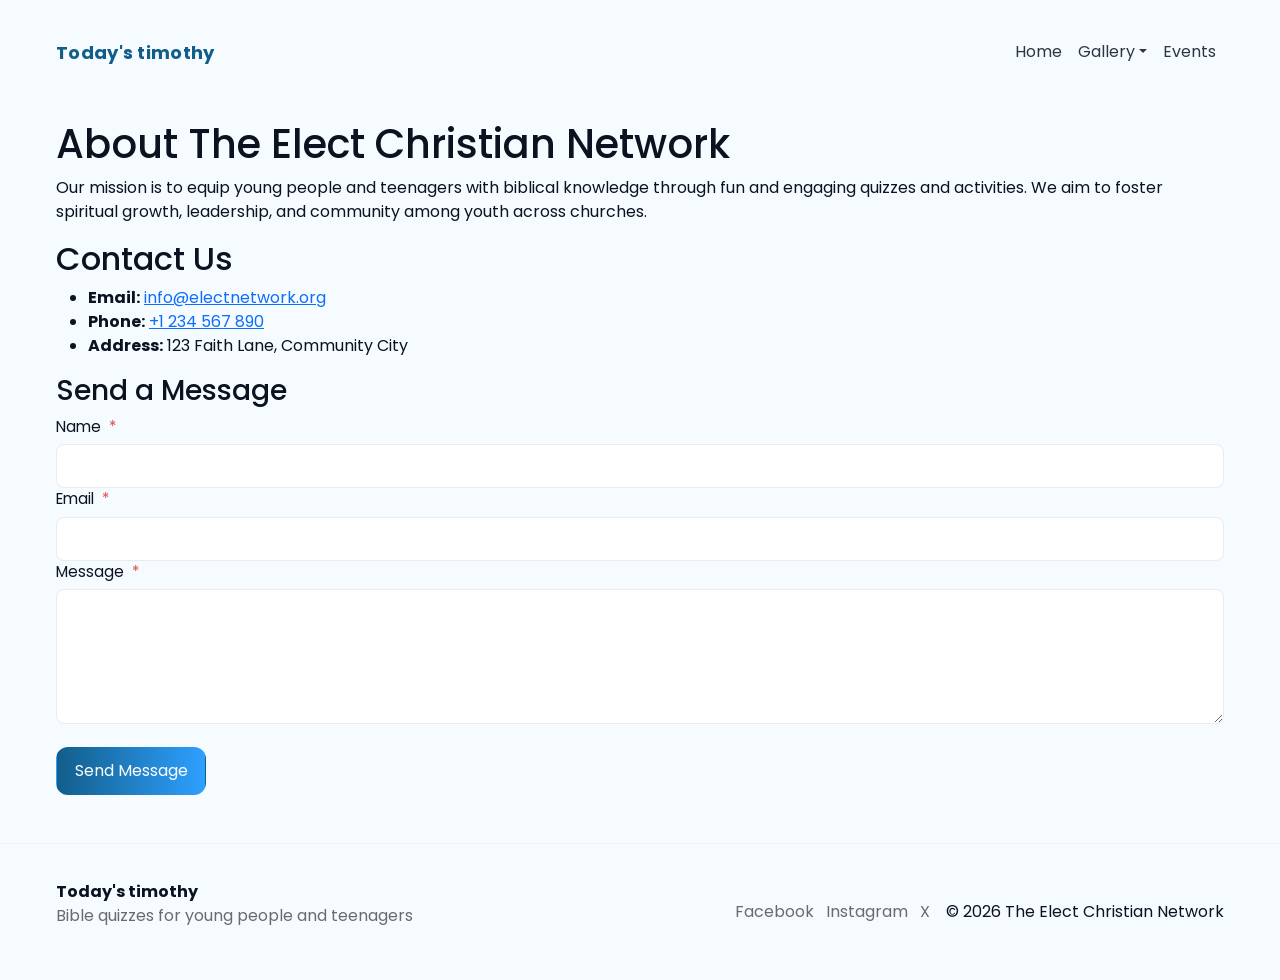
<file: about.html>
<!doctype html>
<html lang="en">
<head>
  <meta charset="utf-8">
  <meta name="viewport" content="width=device-width, initial-scale=1">
  <title>About & Contact — The Elect Christian Network</title>
  <meta name="description" content="About The Elect Christian Network and contact information.">
  <link rel="preconnect" href="https://fonts.gstatic.com" crossorigin>
  <link href="https://fonts.googleapis.com/css2?family=Poppins:wght@300;400;600;700;800&display=swap" rel="stylesheet">
  <link href="https://cdn.jsdelivr.net/npm/bootstrap@5.3.2/dist/css/bootstrap.min.css" rel="stylesheet">
  <link rel="stylesheet" href="https://cdnjs.cloudflare.com/ajax/libs/font-awesome/6.5.0/css/all.min.css">
  <link rel="stylesheet" href="css/style.css">
</head>
<body>
  <nav class="navbar navbar-expand-lg navbar-light bg-transparent py-3">
    <div class="container">
      <a class="navbar-brand fw-bold text-primary" href="index.html">Today's timothy</a>
      <button class="navbar-toggler" type="button" data-bs-toggle="collapse" data-bs-target="#mainNav" aria-controls="mainNav" aria-expanded="false" aria-label="Toggle navigation">
        <span class="navbar-toggler-icon"></span>
      </button>

      <div class="collapse navbar-collapse" id="mainNav">
        <ul class="navbar-nav ms-auto mb-2 mb-lg-0 align-items-lg-center position-relative">
          <li class="nav-item"><a class="nav-link" href="index.html">Home</a></li>
          <li class="nav-item dropdown">
            <a class="nav-link dropdown-toggle" href="#" id="galleryDropdown" role="button" data-bs-toggle="dropdown" aria-expanded="false">Gallery</a>
            <ul class="dropdown-menu dropdown-menu-end" aria-labelledby="galleryDropdown">
              <li><a class="dropdown-item" href="photo-gallery-catelogue.html">Photo Gallery</a></li>
              <li><a class="dropdown-item" href="video-gallery-catelogue.html">Video Gallery</a></li>
            </ul>
          </li>
          <li class="nav-item"><a class="nav-link" href="events.html">Events</a></li>
          <!-- <li class="nav-item"><a class="nav-link active" aria-current="page" href="about.html">About / Contact</a></li> -->
        </ul>
      </div>
    </div>
  </nav>

  <main class="container about-page">
    <section class="about-section">
      <h1>About The Elect Christian Network</h1>
      <p>Our mission is to equip young people and teenagers with biblical knowledge through fun and engaging quizzes and activities. We aim to foster spiritual growth, leadership, and community among youth across churches.</p>
    </section>

    <section class="contact-section">
      <h2>Contact Us</h2>
      <ul class="contact-list">
        <li><strong>Email:</strong> <a href="mailto:info@electnetwork.org">info@electnetwork.org</a></li>
        <li><strong>Phone:</strong> <a href="tel:+1234567890">+1 234 567 890</a></li>
        <li><strong>Address:</strong> 123 Faith Lane, Community City</li>
      </ul>

      <h3>Send a Message</h3>
      <form id="contactForm" novalidate>
        <label for="c-name">Name <span class="required">*</span>
          <input id="c-name" name="name" type="text" required>
        </label>

        <label for="c-email">Email <span class="required">*</span>
          <input id="c-email" name="email" type="email" required>
        </label>

        <label for="c-message">Message <span class="required">*</span>
          <textarea id="c-message" name="message" rows="5" required></textarea>
        </label>

        <div class="form-actions">
          <button class="btn primary" type="submit">Send Message</button>
        </div>
      </form>
    </section>
  </main>

  <footer class="site-footer">
      <div class="container footer-grid">
      <div>
        <strong>Today's timothy</strong>
        <p class="muted">Bible quizzes for young people and teenagers</p>
      </div>
      <div class="social">
        <a href="#">Facebook</a>
        <a href="#">Instagram</a>
        <a href="#">X</a>
      </div>
      <div class="copyright">© <span id="year5"></span> The Elect Christian Network</div>
    </div>
  </footer>

  <script src="https://cdn.jsdelivr.net/npm/bootstrap@5.3.2/dist/js/bootstrap.bundle.min.js"></script>
  <script src="js/script.js"></script>
</body>
</html>
</file>
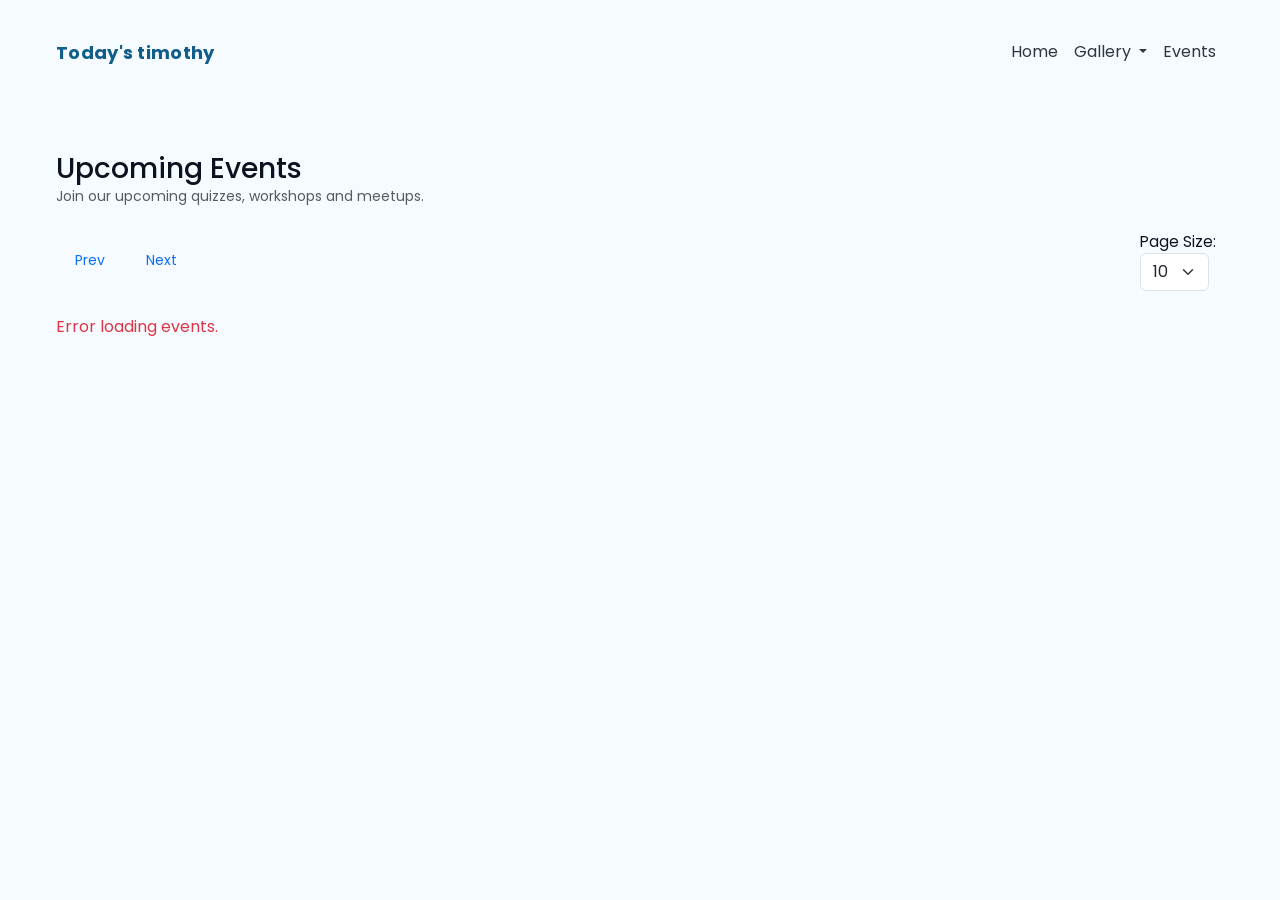
<file: events.html>
<!doctype html>
<html lang="en">
<head>
  <meta charset="utf-8">
  <meta name="viewport" content="width=device-width, initial-scale=1">
  <title>Events — Today's timothy</title>
  <meta name="description" content="Upcoming events and registration.">
  <link rel="preconnect" href="https://fonts.gstatic.com" crossorigin>
  <link href="https://fonts.googleapis.com/css2?family=Poppins:wght@300;400;600;700;800&display=swap" rel="stylesheet">
  <link href="https://cdn.jsdelivr.net/npm/bootstrap@5.3.2/dist/css/bootstrap.min.css" rel="stylesheet">
  <link rel="stylesheet" href="https://cdnjs.cloudflare.com/ajax/libs/font-awesome/6.5.0/css/all.min.css">
  <link rel="stylesheet" href="css/style.css">
</head>
<body>

  <!-- NAVBAR -->
  <nav class="navbar navbar-expand-lg navbar-light bg-transparent py-3">
    <div class="container">
      <a class="navbar-brand fw-bold text-primary" href="index.html">Today's timothy</a>
      <button class="navbar-toggler" type="button" data-bs-toggle="collapse" data-bs-target="#mainNav">
        <span class="navbar-toggler-icon"></span>
      </button>

      <div class="collapse navbar-collapse" id="mainNav">
        <ul class="navbar-nav ms-auto mb-2 mb-lg-0 align-items-lg-center position-relative">
          <li class="nav-item"><a class="nav-link" href="index.html">Home</a></li>

          <li class="nav-item dropdown">
            <a class="nav-link dropdown-toggle" href="#" id="galleryDropdown" role="button" data-bs-toggle="dropdown">
              Gallery
            </a>
            <ul class="dropdown-menu dropdown-menu-end">
              <li><a class="dropdown-item" href="photo-gallery-catelogue.html">Photo Gallery</a></li>
              <li><a class="dropdown-item" href="video-gallery-catelogue.html">Video Gallery</a></li>
            </ul>
          </li>

          <li class="nav-item"><a class="nav-link active" href="events.html">Events</a></li>
          <!-- <li class="nav-item"><a class="nav-link" href="about.html">About / Contact</a></li> -->
        </ul>
      </div>
    </div>
  </nav>

  <!-- MAIN -->
  <main class="container py-5">

    <header class="d-flex align-items-center justify-content-between mb-4">
      <div>
        <h1 class="h3 mb-0">Upcoming Events</h1>
        <p class="text-muted small mb-0">Join our upcoming quizzes, workshops and meetups.</p>
      </div>
    </header>

    <!-- PAGINATION CONTROLS -->
    <div class="d-flex justify-content-between align-items-center mb-4">
      <div>
        <button id="prevBtn" class="btn btn-outline-primary btn-sm">Prev</button>
        <button id="nextBtn" class="btn btn-outline-primary btn-sm">Next</button>
        <span class="ms-2" id="pageInfo"></span>
      </div>

      <div>
        <label class="me-2">Page Size:</label>
        <select id="pageSizeSelect" class="form-select d-inline-block w-auto">
          <option value="5">5</option>
          <option value="10" selected>10</option>
          <option value="20">20</option>
        </select>
      </div>
    </div>

    <div id="loadingSpinner" class="text-center my-5" style="display:none;">
  <div class="spinner-border text-primary" role="status">
    <span class="visually-hidden">Loading...</span>
  </div>
</div>

    <!-- EVENTS WILL BE LOADED HERE -->
    <div class="row g-4" id="eventsList"></div>

  </main>

  <!-- REGISTRATION MODAL -->
  <div class="modal fade" id="eventRegisterModal" tabindex="-1">
    <div class="modal-dialog modal-dialog-centered">
      <div class="modal-content">
        <form id="eventRegisterForm" novalidate>
          <div class="modal-header">
            <h5 class="modal-title" id="eventRegisterLabel">Register for Event</h5>
            <button type="button" class="btn-close" data-bs-dismiss="modal"></button>
          </div>

          <div class="modal-body">
            <input type="hidden" id="eventNameInput" name="eventName">

            <div class="mb-3">
              <label class="form-label">First name</label>
              <input type="text" class="form-control" required>
            </div>

            <div class="mb-3">
              <label class="form-label">Last name</label>
              <input type="text" class="form-control" required>
            </div>

            <div class="mb-3">
              <label class="form-label">Email</label>
              <input type="email" class="form-control" required>
            </div>

            <div class="mb-3">
              <label class="form-label">Phone</label>
              <input type="tel" class="form-control">
            </div>

            <div class="mb-3">
              <label class="form-label">Church / Group</label>
              <input type="text" class="form-control">
            </div>
          </div>

          <div class="modal-footer">
            <button type="button" class="btn btn-secondary" data-bs-dismiss="modal">Close</button>
            <button type="submit" class="btn btn-primary">Submit Registration</button>
          </div>

        </form>
      </div>
    </div>
  </div>

  <!-- REGISTRATION CLOSED MODAL -->
  <div class="modal fade" id="regClosedModal" tabindex="-1">
    <div class="modal-dialog modal-dialog-centered">
      <div class="modal-content">
        <div class="modal-header">
          <h5 class="modal-title">Registration Closed</h5>
          <button type="button" class="btn-close" data-bs-dismiss="modal"></button>
        </div>
        <div class="modal-body">
          <div class="alert alert-warning mb-0">
            Registration for this event has ended. We hope to see you at the next one!
          </div>
        </div>
        <div class="modal-footer">
          <button type="button" class="btn btn-primary" data-bs-dismiss="modal">OK</button>
        </div>
      </div>
    </div>
  </div>

  <!-- SCRIPTS -->
  <script src="https://cdn.jsdelivr.net/npm/bootstrap@5.3.2/dist/js/bootstrap.bundle.min.js"></script>
  <script src="js/script.js"></script>

<script>
  const API_URL = "https://ttc-gateway.runasp.net/api/ttc/events/upcoming";
  const REGISTRATION_DEADLINE = new Date("2026-03-15T16:00:00");

  function isRegistrationClosed() {
    return new Date() > REGISTRATION_DEADLINE;
  }

let pageIndex = 1;
let pageSize = 10;
let totalPages = 1;

// fallback images from your existing assets
const fallbackImages = [
  "assets/images/event-1.svg",
  "assets/images/event-2.svg",
  "assets/images/event-3.svg"
];

const eventsList = document.getElementById("eventsList");
const prevBtn = document.getElementById("prevBtn");
const nextBtn = document.getElementById("nextBtn");
const pageInfo = document.getElementById("pageInfo");
const pageSizeSelect = document.getElementById("pageSizeSelect");
const loadingSpinner = document.getElementById("loadingSpinner");

async function fetchEvents() {
  const url = `${API_URL}?PageIndex=${pageIndex}&PageSize=${pageSize}&SortDescending=true`;

  try {
    showSpinner();

    const res = await fetch(url);
    const data = await res.json();

    if (!data.status) {
      eventsList.innerHTML = `<p class="text-danger">Failed to load events.</p>`;
      hideSpinner();
      return;
    }

    totalPages = data.metaData.totalPages;
    renderEvents(data.results);
    updatePaginationUI();
    hideSpinner();

  } catch (err) {
    console.error(err);
    eventsList.innerHTML = `<p class="text-danger">Error loading events.</p>`;
    hideSpinner();
  }
}

function renderEvents(events) {
  eventsList.innerHTML = "";

  if (!events || events.length === 0) {
    eventsList.innerHTML = `<p>No upcoming events.</p>`;
    return;
  }

  events.forEach((event, index) => {
    const imageUrl = event.bannerUrl ?? fallbackImages[index % fallbackImages.length];

    const col = document.createElement("div");
    col.className = "col-md-6 col-lg-4";

    col.innerHTML = `
      <div class="card event-card h-100 shadow-sm">
        <img src="${imageUrl}" class="card-img-top" alt="${event.name}">
        <div class="card-body">
          <h5 class="card-title">${event.name}</h5>
          <p class="text-muted small mb-2">
            <i class="fa fa-calendar me-2"></i>${event.startDate} · ${event.startTime}
          </p>
          <p class="card-text">${event.description}</p>
          <div class="d-flex justify-content-between align-items-center mt-3">
            <span class="text-muted small">Event ID: ${event.id}</span>
            <button class="btn btn-primary btn-sm" onclick="goToRegister('${event.id}')">
              Register
            </button>
          </div>
        </div>
      </div>
    `;

    eventsList.appendChild(col);
  });
}

function updatePaginationUI() {
  pageInfo.innerText = `Page ${pageIndex} of ${totalPages}`;
  prevBtn.disabled = pageIndex <= 1;
  nextBtn.disabled = pageIndex >= totalPages;
}

function showSpinner() {
  loadingSpinner.style.display = "block";
}

function hideSpinner() {
  loadingSpinner.style.display = "none";
}

function goToRegister(eventId) {
  if (isRegistrationClosed()) {
    new bootstrap.Modal(document.getElementById("regClosedModal")).show();
    return;
  }
  window.location.href = `register.html?eventId=${encodeURIComponent(eventId)}`;
}

// Pagination handlers
prevBtn.addEventListener("click", () => {
  if (pageIndex > 1) {
    pageIndex--;
    fetchEvents();
  }
});

nextBtn.addEventListener("click", () => {
  if (pageIndex < totalPages) {
    pageIndex++;
    fetchEvents();
  }
});

pageSizeSelect.addEventListener("change", () => {
  pageSize = parseInt(pageSizeSelect.value);
  pageIndex = 1;
  fetchEvents();
});

// Initial load
fetchEvents();
</script>

</body>
</html>
</file>
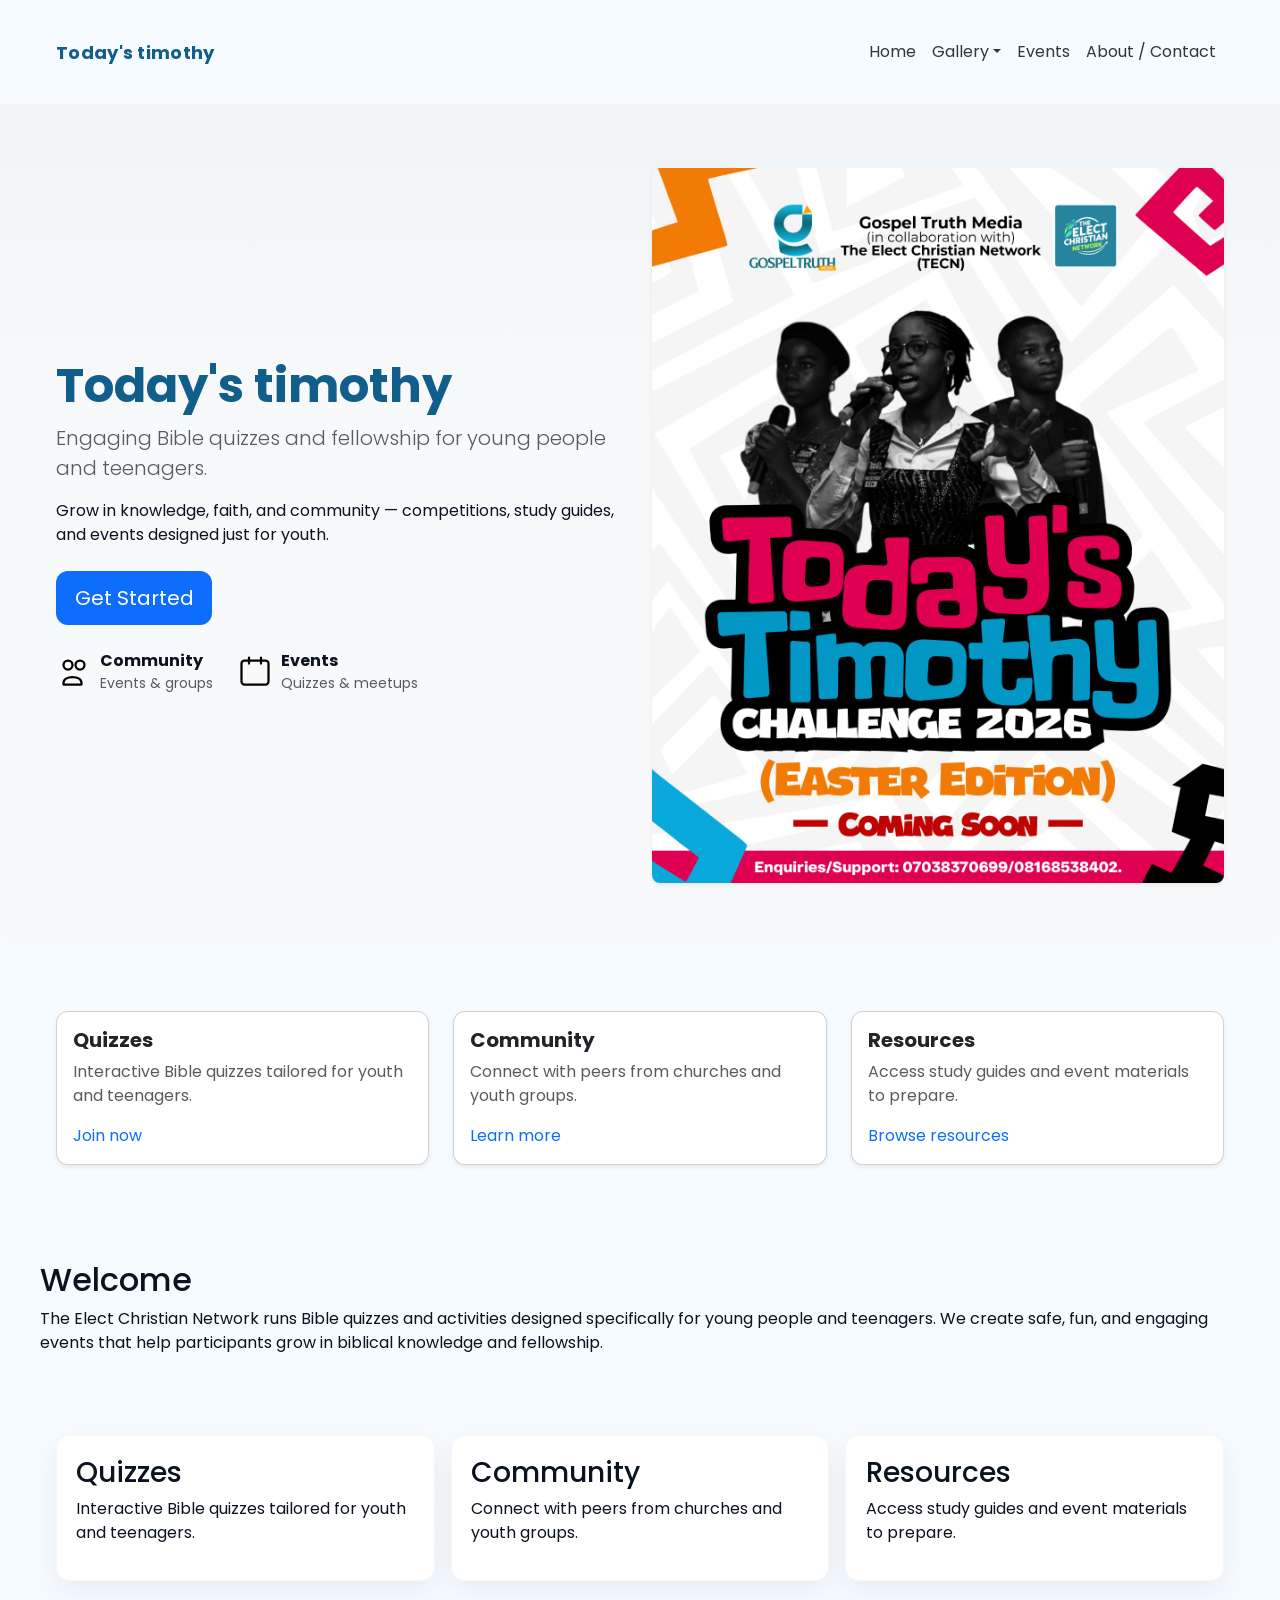
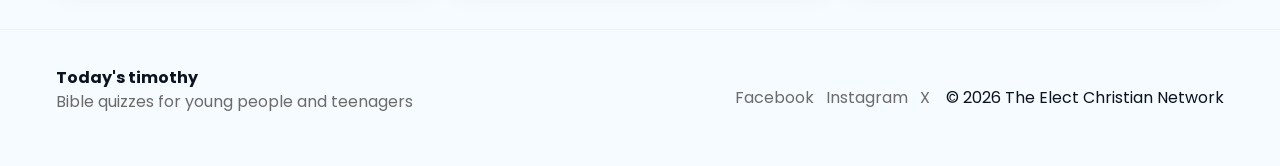
<file: index copy.html>
<!doctype html>
<html lang="en">
<head>
  <meta charset="utf-8">
  <meta name="viewport" content="width=device-width, initial-scale=1">
  <title>Today's timothy — Home</title>
  <meta name="description" content="Bible quizzes for young people and teenagers. Join Today's timothy to learn, connect and grow.">
  <link rel="preconnect" href="https://fonts.gstatic.com" crossorigin>
  <link href="https://fonts.googleapis.com/css2?family=Poppins:wght@300;400;600;700;800&display=swap" rel="stylesheet">
  <link href="https://cdn.jsdelivr.net/npm/bootstrap@5.3.2/dist/css/bootstrap.min.css" rel="stylesheet">
  <link rel="stylesheet" href="https://cdnjs.cloudflare.com/ajax/libs/font-awesome/6.5.0/css/all.min.css">
  <link rel="stylesheet" href="css/style.css">
</head>
<body>
  <nav class="navbar navbar-expand-lg navbar-light bg-transparent py-3">
    <div class="container">
      <a class="navbar-brand fw-bold text-primary" href="index.html">Today's timothy</a>
      <button class="navbar-toggler" type="button" data-bs-toggle="collapse" data-bs-target="#mainNav" aria-controls="mainNav" aria-expanded="false" aria-label="Toggle navigation">
        <span class="navbar-toggler-icon"></span>
      </button>

      <div class="collapse navbar-collapse" id="mainNav">
        <ul class="navbar-nav ms-auto mb-2 mb-lg-0 align-items-lg-center position-relative">
          <li class="nav-item"><a class="nav-link active" aria-current="page" href="index.html">Home</a></li>
          <li class="nav-item dropdown">
            <a class="nav-link dropdown-toggle" href="#" id="galleryDropdown" role="button" data-bs-toggle="dropdown" aria-expanded="false">Gallery</a>
            <ul class="dropdown-menu dropdown-menu-end" aria-labelledby="galleryDropdown">
              <li><a class="dropdown-item" href="photo-gallery-catelogue.html">Photo Gallery</a></li>
              <li><a class="dropdown-item" href="video-gallery-catelogue.html">Video Gallery</a></li>
            </ul>
          </li>
          <li class="nav-item"><a class="nav-link" href="events.html">Events</a></li>
          <li class="nav-item"><a class="nav-link" href="about.html">About / Contact</a></li>
        </ul>
      </div>
    </div>
  </nav>

  <main>
    <section class="hero py-5 bg-light">
      <div class="container">
        <div class="row align-items-center gy-4">
          <div class="col-lg-6">
            <h1 class="display-5 text-primary fw-bold">Today's timothy</h1>
            <p class="lead text-muted">Engaging Bible quizzes and fellowship for young people and teenagers.</p>
            <p class="mb-4">Grow in knowledge, faith, and community — competitions, study guides, and events designed just for youth.</p>
            <div class="d-flex gap-3">
              <a class="btn btn-primary btn-lg" href="register.html">Get Started</a>
            </div>
            <div class="mt-4 d-flex gap-4">
              <div class="d-flex align-items-center">
                <img src="assets/icons/icon-users.svg" width="36" height="36" alt="community icon" class="me-2">
                <div>
                  <strong>Community</strong>
                  <div class="text-muted small">Events & groups</div>
                </div>
              </div>
              <div class="d-flex align-items-center">
                <img src="assets/icons/icon-calendar.svg" width="36" height="36" alt="calendar icon" class="me-2">
                <div>
                  <strong>Events</strong>
                  <div class="text-muted small">Quizzes & meetups</div>
                </div>
              </div>
            </div>
          </div>
          <div class="col-lg-6 text-center">
            <img src="assets/images/TTC-easter-edition.jpeg" alt="Youth fellowship illustration" class="img-fluid rounded-3 shadow-sm">
          </div>
        </div>
      </div>
    </section>

    <section class="py-5">
      <div class="container">
        <div class="row row-cols-1 row-cols-md-3 g-4">
          <div class="col">
            <div class="card h-100 shadow-sm">
              <div class="card-body">
                <h5 class="card-title">Quizzes</h5>
                <p class="card-text text-muted">Interactive Bible quizzes tailored for youth and teenagers.</p>
                <a href="register.html" class="stretched-link text-decoration-none">Join now</a>
              </div>
            </div>
          </div>
          <div class="col">
            <div class="card h-100 shadow-sm">
              <div class="card-body">
                <h5 class="card-title">Community</h5>
                <p class="card-text text-muted">Connect with peers from churches and youth groups.</p>
                <a href="about.html" class="stretched-link text-decoration-none">Learn more</a>
              </div>
            </div>
          </div>
          <div class="col">
            <div class="card h-100 shadow-sm">
              <div class="card-body">
                <h5 class="card-title">Resources</h5>
                <p class="card-text text-muted">Access study guides and event materials to prepare.</p>
                <a href="about.html" class="stretched-link text-decoration-none">Browse resources</a>
              </div>
            </div>
          </div>
        </div>
      </div>
    </section>

    <section class="intro container">
      <h2>Welcome</h2>
      <p>The Elect Christian Network runs Bible quizzes and activities designed specifically for young people and teenagers. We create safe, fun, and engaging events that help participants grow in biblical knowledge and fellowship.</p>
    </section>

    <section class="features container">
      <div class="grid">
        <article>
          <h3>Quizzes</h3>
          <p>Interactive Bible quizzes tailored for youth and teenagers.</p>
        </article>
        <article>
          <h3>Community</h3>
          <p>Connect with peers from churches and youth groups.</p>
        </article>
        <article>
          <h3>Resources</h3>
          <p>Access study guides and event materials to prepare.</p>
        </article>
      </div>
    </section>
  </main>

  <footer class="site-footer">
    <div class="container footer-grid">
      <div>
        <strong>Today's timothy</strong>
        <p class="muted">Bible quizzes for young people and teenagers</p>
      </div>
      <div class="social">
        <a href="#" aria-label="Facebook placeholder">Facebook</a>
        <a href="#" aria-label="Instagram placeholder">Instagram</a>
        <a href="#" aria-label="Twitter placeholder">X</a>
      </div>
      <div class="copyright">© <span id="year"></span> The Elect Christian Network</div>
    </div>
  </footer>

  <script src="https://cdn.jsdelivr.net/npm/bootstrap@5.3.2/dist/js/bootstrap.bundle.min.js"></script>
  <script src="js/script.js"></script>
</body>
</html>
</file>
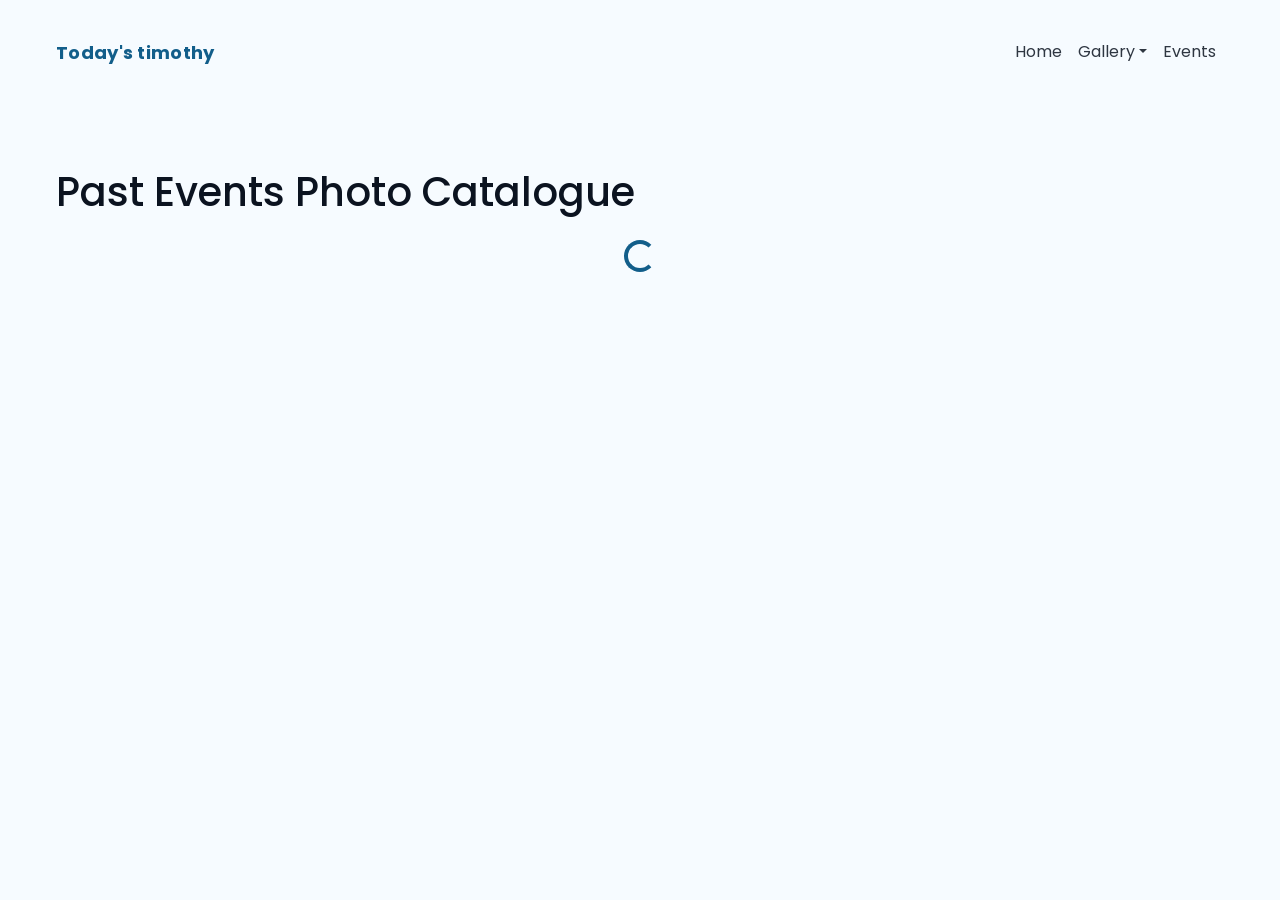
<file: photo-gallery-catelogue.html>
<!doctype html>
<html lang="en">
<head>
<meta charset="utf-8">
<meta name="viewport" content="width=device-width, initial-scale=1">
<title>Past Events — Today's Timothy</title>

<link rel="preconnect" href="https://fonts.gstatic.com" crossorigin>
<link href="https://fonts.googleapis.com/css2?family=Poppins:wght@300;400;600;700;800&display=swap" rel="stylesheet">
<link href="https://cdn.jsdelivr.net/npm/bootstrap@5.3.2/dist/css/bootstrap.min.css" rel="stylesheet">
<link rel="stylesheet" href="css/style.css">

<style>
.event-card img {
  height: 200px;
  object-fit: cover;
}
</style>
</head>

<body>

<nav class="navbar navbar-expand-lg navbar-light bg-transparent py-3">
  <div class="container">
    <a class="navbar-brand fw-bold text-primary" href="index.html">Today's timothy</a>
    <button class="navbar-toggler" type="button" data-bs-toggle="collapse" data-bs-target="#mainNav">
      <span class="navbar-toggler-icon"></span>
    </button>

    <div class="collapse navbar-collapse" id="mainNav">
      <ul class="navbar-nav ms-auto mb-2 mb-lg-0 align-items-lg-center position-relative">
        <li class="nav-item"><a class="nav-link" href="index.html">Home</a></li>
        <li class="nav-item dropdown">
          <a class="nav-link dropdown-toggle" href="#" id="galleryDropdown" role="button" data-bs-toggle="dropdown">Gallery</a>
          <ul class="dropdown-menu dropdown-menu-end">
            <li><a class="dropdown-item" href="photo-gallery-catelogue.html">Photo Gallery</a></li>
            <li><a class="dropdown-item" href="video-gallery-catelogue.html">Video Gallery</a></li>
          </ul>
        </li>
        <li class="nav-item"><a class="nav-link active" href="events.html">Events</a></li>
      </ul>
    </div>
  </div>
</nav>

<main class="container my-5">
  <h1 class="mb-4">Past Events Photo Catalogue</h1>

  <div class="row g-4" id="eventsContainer"></div>

  <div class="text-center mt-4 d-none" id="loadingSpinner">
    <div class="spinner-border text-primary"></div>
  </div>
</main>

<script>
const eventsContainer = document.getElementById("eventsContainer");
const spinner = document.getElementById("loadingSpinner");

const fallbackBanner = "assets/images/event-1.svg";

async function loadPastEvents() {
  spinner.classList.remove("d-none");

  const res = await fetch("https://ttc-gateway.runasp.net/api/ttc/events/past");
  const data = await res.json();

  spinner.classList.add("d-none");

  if (!data.status || !data.results.length) {
    eventsContainer.innerHTML = "<p>No past events found.</p>";
    return;
  }

  eventsContainer.innerHTML = "";

  data.results.forEach(event => {
    const banner = event.bannerUrl || fallbackBanner;

    const col = document.createElement("div");
    col.className = "col-md-4";

    col.innerHTML = `
      <div class="card event-card h-100 shadow-sm" style="cursor:pointer">
        <img src="${banner}" class="card-img-top" alt="${event.name}">
        <div class="card-body">
          <h5 class="card-title">${event.name}</h5>
          <p class="card-text">${event.description || ""}</p>
          <p class="small text-muted">${event.startDate} — ${event.startTime}</p>
        </div>
      </div>
    `;

    col.onclick = () => {
      window.location.href = "photo-gallery1.html?eventId=" + event.id;
    };

    eventsContainer.appendChild(col);
  });
}

loadPastEvents();
</script>

<script src="https://cdn.jsdelivr.net/npm/bootstrap@5.3.2/dist/js/bootstrap.bundle.min.js"></script>
</body>
</html>
</file>
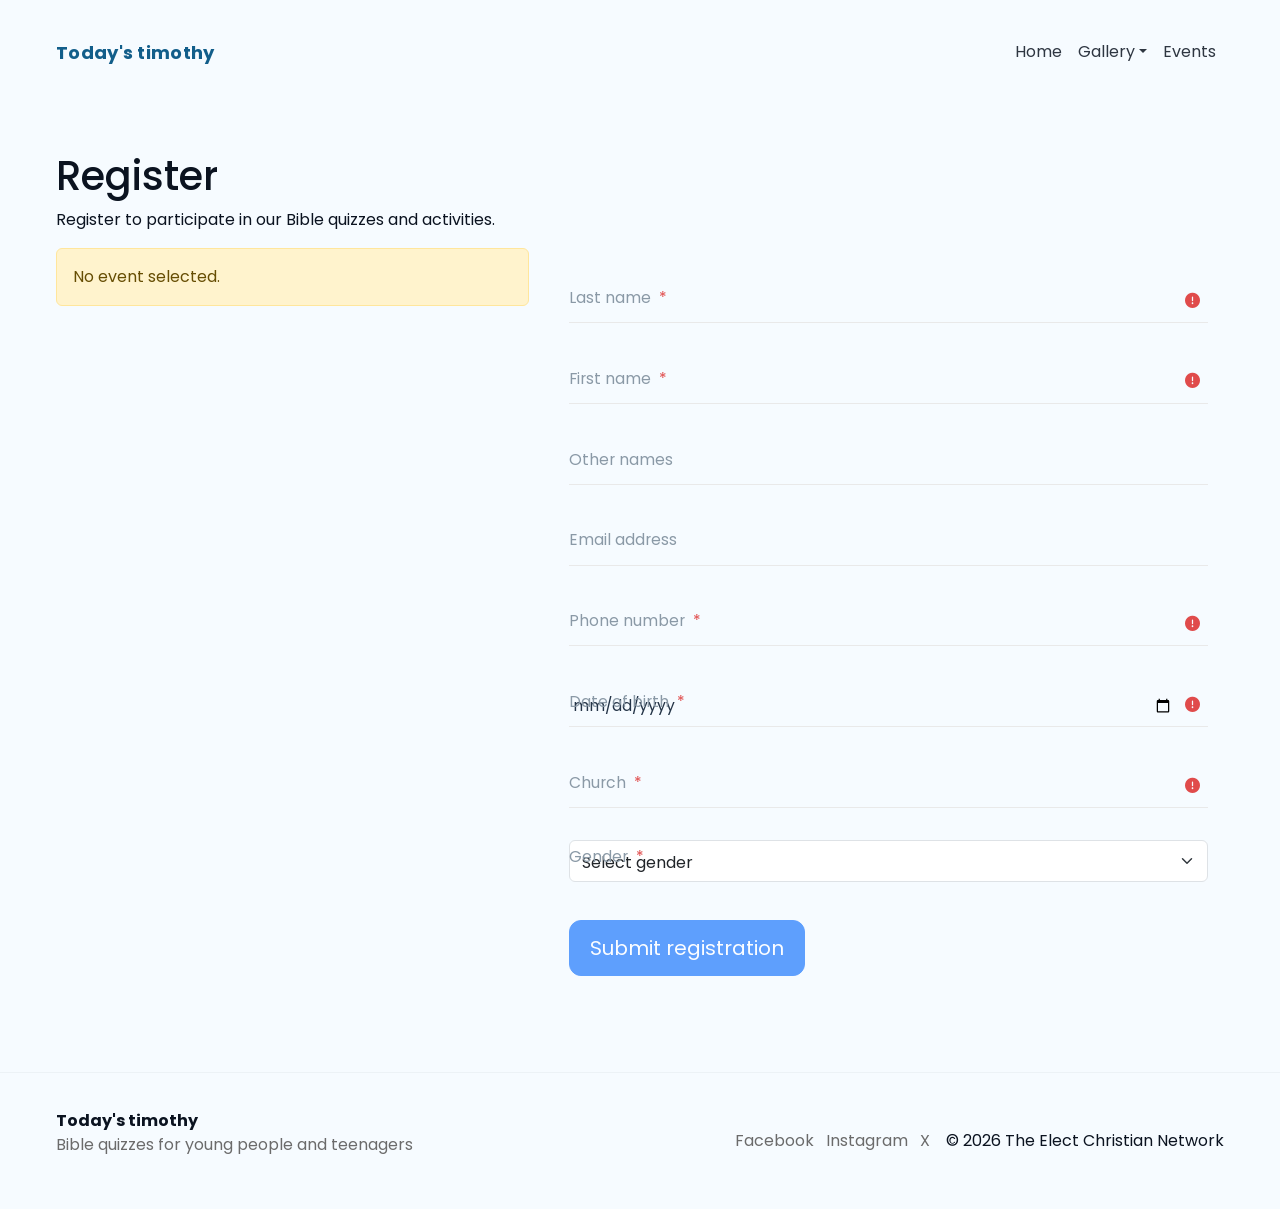
<file: register.html>
<!doctype html>
<html lang="en">

<head>
  <meta charset="utf-8">
  <meta name="viewport" content="width=device-width, initial-scale=1">
  <title>Register — The Elect Christian Network</title>
  <meta name="description" content="Register for The Elect Christian Network Bible quizzes and events.">
  <link rel="preconnect" href="https://fonts.gstatic.com" crossorigin>
  <link href="https://fonts.googleapis.com/css2?family=Poppins:wght@300;400;600;700;800&display=swap" rel="stylesheet">
  <link href="https://cdn.jsdelivr.net/npm/bootstrap@5.3.2/dist/css/bootstrap.min.css" rel="stylesheet">
  <link rel="stylesheet" href="https://cdnjs.cloudflare.com/ajax/libs/font-awesome/6.5.0/css/all.min.css">
  
  <link rel="stylesheet" href="css/style.css">
</head>

<body>
  <nav class="navbar navbar-expand-lg navbar-light bg-transparent py-3">
    <div class="container">
      <a class="navbar-brand fw-bold text-primary" href="index.html">Today's timothy</a>
      <button class="navbar-toggler" type="button" data-bs-toggle="collapse" data-bs-target="#mainNav"
        aria-controls="mainNav" aria-expanded="false" aria-label="Toggle navigation">
        <span class="navbar-toggler-icon"></span>
      </button>

      <div class="collapse navbar-collapse" id="mainNav">
        <ul class="navbar-nav ms-auto mb-2 mb-lg-0 align-items-lg-center position-relative">
          <li class="nav-item"><a class="nav-link" href="index.html">Home</a></li>
          <li class="nav-item dropdown">
            <a class="nav-link dropdown-toggle" href="#" id="galleryDropdown" role="button" data-bs-toggle="dropdown"
              aria-expanded="false">Gallery</a>
            <ul class="dropdown-menu dropdown-menu-end" aria-labelledby="galleryDropdown">
              <li><a class="dropdown-item" href="photo-gallery-catelogue.html">Photo Gallery</a></li>
              <li><a class="dropdown-item" href="video-gallery-catelogue.html">Video Gallery</a></li>
            </ul>
          </li>
          <li class="nav-item"><a class="nav-link" href="events.html">Events</a></li>
          <!-- <li class="nav-item"><a class="nav-link" href="about.html">About / Contact</a></li> -->
        </ul>
      </div>
    </div>
  </nav>

  <main class="container">
    <section class="form-section">
      <h1>Register</h1>
      <p>Register to participate in our Bible quizzes and activities.</p>


      <div class="row">
        <!-- EVENT CARD -->
        <div class="col-md-5">
          <div id="eventDetails" class="mb-4"></div>

          <div id="loadingSpinner" class="text-center my-4" style="display:none;">
            <div class="spinner-border text-primary"></div>
          </div>
        </div>

        <!-- FORM -->
        <div class="col-md-7">

          <form id="registerForm" class="register-form" novalidate>
            <div class="form-grid">
              <label for="lastName" class="field">
                <span class="field-label">Last name <span class="required">*</span></span>
                <input id="lastName" name="lastName" type="text" required placeholder=" ">
                <span class="field-icon"><i class="fa fa-exclamation-circle"></i></span>
                <!-- <div class="field-error" data-for="lastName">A name is required.</div> -->
              </label>

              <label for="firstName" class="field">
                <span class="field-label">First name <span class="required">*</span></span>
                <input id="firstName" name="firstName" type="text" required placeholder=" ">
                <span class="field-icon"><i class="fa fa-exclamation-circle"></i></span>
                <!-- <div class="field-error" data-for="firstName">A name is required.</div> -->
              </label>

              <label for="otherNames" class="field">
                <span class="field-label">Other names</span>
                <input id="otherNames" name="otherNames" type="text" placeholder=" ">
                <span class="field-icon"><i class="fa fa-exclamation-circle"></i></span>
                <div class="field-error" data-for="otherNames"></div>
              </label>

              <label for="email" class="field">
                <span class="field-label">Email address </span>
                <input id="email" name="email" type="email" required placeholder=" ">
                <!-- <span class="field-icon"><i class="fa fa-exclamation-circle"></i></span> -->
                <!-- <div class="field-error" data-for="email">Please enter a valid email address.</div> -->
              </label>

              <label for="phone" class="field">
                <span class="field-label">Phone number <span class="required">*</span></span>
                <input id="phone" name="phone" type="tel" pattern="[0-9+\- ()]{7,}" required placeholder=" ">
                <span class="field-icon"><i class="fa fa-exclamation-circle"></i></span>
                <!-- <div class="field-error" data-for="phone">A phone number is required.</div> -->
              </label>

              <label for="dob" class="field">
                <span class="field-label">Date of birth <span class="required">*</span></span>
                <input id="dob" name="dob" type="date" required placeholder=" ">
                <span class="field-icon"><i class="fa fa-exclamation-circle"></i></span>
                <!-- <div class="field-error" data-for="dob">Please select your date of birth.</div> -->
              </label>

              <label for="church" class="field">
                <span class="field-label">Church  <span class="required">*</span></span>
                <input id="church" name="church" type="text" required placeholder=" ">
                <span class="field-icon"><i class="fa fa-exclamation-circle"></i></span>
                <!-- <div class="field-error" data-for="church">Please enter your church or group.</div> -->
              </label>

              <label for="gender" class="field">
                <span class="field-label">Gender <span class="required">*</span></span>
                <select id="gender" name="gender" class="form-select" required>
                  <option value="">Select gender</option>
                  <option value="Female">Female</option>
                  <option value="Male">Male</option>
                </select>
                <span class="field-icon"><i class="fa fa-exclamation-circle"></i></span>
                <!-- <div class="field-error" data-for="gender">Select a gender.</div> -->
              </label>
            </div>

            <div id="submitSpinner" class="text-center my-3" style="display:none;">
              <div class="spinner-border text-primary"></div>
            </div>
            <div class="form-actions mt-4">
              <button class="btn btn-primary btn-lg" type="submit">Submit registration</button>
            </div>
          </form>
        </div>
      </div>
    </section>
  </main>

  <footer class="site-footer">
    <div class="container footer-grid">
      <div>
        <strong>Today's timothy</strong>
        <p class="muted">Bible quizzes for young people and teenagers</p>
      </div>
      <div class="social">
        <a href="#">Facebook</a>
        <a href="#">Instagram</a>
        <a href="#">X</a>
      </div>
      <div class="copyright">© <span id="year2"></span> The Elect Christian Network</div>
    </div>
  </footer>


  <!-- REGISTRATION CLOSED MODAL (non-dismissible) -->
  <div class="modal fade" id="regClosedModal" tabindex="-1" data-bs-backdrop="static" data-bs-keyboard="false">
    <div class="modal-dialog modal-dialog-centered">
      <div class="modal-content">
        <div class="modal-header border-0">
          <h5 class="modal-title">Registration Closed</h5>
        </div>
        <div class="modal-body">
          <div class="alert alert-warning mb-0">
            Registration for this event has ended. We hope to see you at the next one!
          </div>
        </div>
      </div>
    </div>
  </div>

  <!-- REGISTRATION STATUS MODAL -->
  <div class="modal fade" id="statusModal" tabindex="-1">
    <div class="modal-dialog modal-dialog-centered">
      <div class="modal-content">
        <div class="modal-header">
          <h5 class="modal-title" id="statusModalTitle">Registration Status</h5>
          <button type="button" class="btn-close" data-bs-dismiss="modal"></button>
        </div>
        <div class="modal-body" id="statusModalBody"></div>
        <div class="modal-footer">
          <button type="button" class="btn btn-primary" data-bs-dismiss="modal">OK</button>
        </div>
      </div>
    </div>
  </div>


  <script src="https://cdn.jsdelivr.net/npm/bootstrap@5.3.2/dist/js/bootstrap.bundle.min.js"></script>
  <script src="js/script.js"></script>

  <script>
    const dobInput = document.getElementById("dob");

    // Set min date = today (prevents future years)
    const today = new Date(2007, 3, 13).toISOString().split("T")[0];
    dobInput.min = today;

    const submitSpinner = document.getElementById("submitSpinner");

    function showSubmitSpinner() {
      submitSpinner.style.display = "block";
    }

    function hideSubmitSpinner() {
      submitSpinner.style.display = "none";
    }
  </script>

  <script>
    const EVENT_API_BASE = "https://ttc-gateway.runasp.net/api/ttc/events";
    const REGISTRATION_API = "https://ttc-gateway.runasp.net/api/ttc/eventregistrations";
    const REGISTRATION_DEADLINE = new Date("2026-03-15T16:00:00");

    function isRegistrationClosed() {
      return new Date() > REGISTRATION_DEADLINE;
    }

    const eventDetailsDiv = document.getElementById("eventDetails");
    const loadingSpinner = document.getElementById("loadingSpinner");
    const registerForm = document.getElementById("registerForm");
    const submitButton = registerForm.querySelector("button[type='submit']");

    const statusModal = new bootstrap.Modal(document.getElementById("statusModal"));
    const statusModalTitle = document.getElementById("statusModalTitle");
    const statusModalBody = document.getElementById("statusModalBody");

    let currentEventId = null;

    // ---------- UTIL ----------
    function getEventIdFromUrl() {
      const params = new URLSearchParams(window.location.search);
      return params.get("eventId");
    }

    function showSpinner() {
      loadingSpinner.style.display = "block";
    }

    function hideSpinner() {
      loadingSpinner.style.display = "none";
    }

    function disableSubmit() {
      submitButton.disabled = true;
    }

    function enableSubmit() {
      submitButton.disabled = false;
    }

    // ---------- FETCH EVENT ----------
    async function fetchEventDetails() {
      const eventId = getEventIdFromUrl();

      if (!eventId) {
        eventDetailsDiv.innerHTML = `<div class="alert alert-warning">No event selected.</div>`;
        disableSubmit();
        return;
      }

      try {
        showSpinner();

        const res = await fetch(`${EVENT_API_BASE}/${eventId}`);
        const data = await res.json();

        // Must check boolean status
        if (!data.status) {
          eventDetailsDiv.innerHTML = `<div class="alert alert-danger">Event not found.</div>`;
          disableSubmit();
          hideSpinner();
          return;
        }

        currentEventId = data.results.id;
        renderEventCard(data.results);
        hideSpinner();

        if (isRegistrationClosed()) {
          new bootstrap.Modal(document.getElementById("regClosedModal")).show();
        } else {
          enableSubmit();
        }

      } catch (err) {
        console.error(err);
        eventDetailsDiv.innerHTML = `<div class="alert alert-danger">Error loading event.</div>`;
        disableSubmit();
        hideSpinner();
      }
    }

    const fallbackImages = [
      "assets/images/event-1.svg",
      "assets/images/event-2.svg",
      "assets/images/event-3.svg"
    ];

    function renderEventCard(event) {
      const imageUrl = event.bannerUrl ?? fallbackImages[0];

      eventDetailsDiv.innerHTML = `
    <div class="card shadow-sm">
      <img src="${imageUrl}" class="card-img-top" alt="${event.name}">
      <div class="card-body">
        <h5 class="card-title">${event.name}</h5>
        <p class="card-text">${event.description}</p>
        <p class="text-muted small mb-0">
          <i class="fa fa-calendar me-2"></i>${event.startDate} · ${event.startTime}
        </p>
      </div>
    </div>
  `;
    }

    // ---------- FORM SUBMIT ----------
    registerForm.addEventListener("submit", async function (e) {
      e.preventDefault();

      if (!currentEventId) {
        showStatus("Error", "No valid event selected.", false);
        return;
      }

      const payload = {
        firstName: document.getElementById("firstName").value.trim(),
        lastName: document.getElementById("lastName").value.trim(),
        otherNames: document.getElementById("otherNames").value.trim(),
        email: document.getElementById("email").value.trim(),
        phoneNumber: document.getElementById("phone").value.trim(),
        church: document.getElementById("church").value.trim(),
        dateOfBirth: document.getElementById("dob").value,
        gender: mapGender(document.getElementById("gender").value),
        eventId: currentEventId
      };

      if(!payload.firstName || !payload.lastName  || !payload.phoneNumber || !payload.church || !payload.dateOfBirth || payload.gender === undefined) {
        showStatus("Validation Error", "Please fill in all required fields marked as (*)", false);
        return;
      }

      try {
        submitButton.disabled = true;
        showSubmitSpinner();

        const res = await fetch(REGISTRATION_API, {
          method: "POST",
          headers: { "Content-Type": "application/json" },
          body: JSON.stringify(payload)
        });

        const data = await res.json();

        hideSubmitSpinner();

        if (!data.status) {
          showStatus("Registration Failed", data.message || "Unable to register.", false);
          submitButton.disabled = false;
          return;
        }

        showStatus("Success 🎉", "Your registration was successful!", true);
        registerForm.reset();
        submitButton.disabled = false;

      } catch (error) {
        hideSubmitSpinner();
        submitButton.disabled = false;
        showStatus("Error", "An unexpected error occurred.", false);
      }
    });

    // ---------- HELPERS ----------
    function mapGender(value) {
      if (value === "Male") return 0;
      if (value === "Female") return 1;
      return 0; // default fallback
    }

    function showStatus(title, message, success) {
      statusModalTitle.innerText = title;
      statusModalBody.innerHTML = `
    <div class="alert ${success ? "alert-success" : "alert-danger"} mb-0">
      ${message}
    ${success ? '<p style="padding-top:3px;"><i class="fa fa-whatsapp-square"></i><a href="https://chat.whatsapp.com/GrHfxM4WQGx381mAApq2wl?mode=gi_t" target="_blank">Click here to join our WhatsApp Group chat</a> </p>': ''}
    </div>
  `;
      statusModal.show();
    }

    // ---------- INIT ----------
    disableSubmit(); // disabled until event loads
    fetchEventDetails();
  </script>
</body>

</html>
</file>
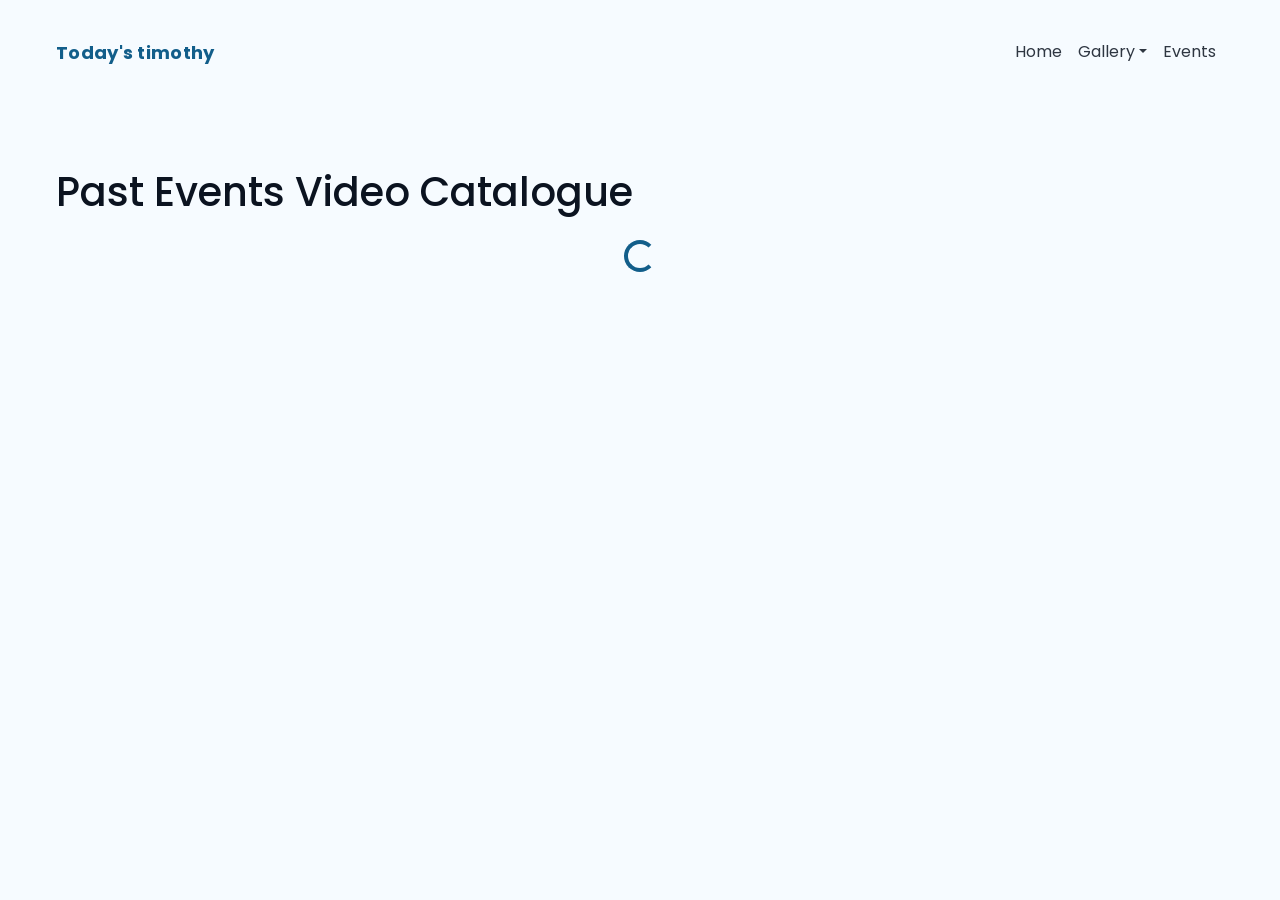
<file: video-gallery-catelogue.html>
<!doctype html>
<html lang="en">
<head>
<meta charset="utf-8">
<meta name="viewport" content="width=device-width, initial-scale=1">
<title>Past Events — Today's Timothy</title>

<link rel="preconnect" href="https://fonts.gstatic.com" crossorigin>
<link href="https://fonts.googleapis.com/css2?family=Poppins:wght@300;400;600;700;800&display=swap" rel="stylesheet">
<link href="https://cdn.jsdelivr.net/npm/bootstrap@5.3.2/dist/css/bootstrap.min.css" rel="stylesheet">
<link rel="stylesheet" href="css/style.css">

<style>
.event-card img {
  height: 200px;
  object-fit: cover;
}
</style>
</head>

<body>

<nav class="navbar navbar-expand-lg navbar-light bg-transparent py-3">
  <div class="container">
    <a class="navbar-brand fw-bold text-primary" href="index.html">Today's timothy</a>
    <button class="navbar-toggler" type="button" data-bs-toggle="collapse" data-bs-target="#mainNav">
      <span class="navbar-toggler-icon"></span>
    </button>

    <div class="collapse navbar-collapse" id="mainNav">
      <ul class="navbar-nav ms-auto mb-2 mb-lg-0 align-items-lg-center position-relative">
        <li class="nav-item"><a class="nav-link" href="index.html">Home</a></li>
        <li class="nav-item dropdown">
          <a class="nav-link dropdown-toggle" href="#" id="galleryDropdown" role="button" data-bs-toggle="dropdown">Gallery</a>
          <ul class="dropdown-menu dropdown-menu-end">
            <li><a class="dropdown-item" href="photo-gallery-catelogue.html">Photo Gallery</a></li>
            <li><a class="dropdown-item" href="video-gallery-catelogue.html">Video Gallery</a></li>
          </ul>
        </li>
        <li class="nav-item"><a class="nav-link active" href="events.html">Events</a></li>
      </ul>
    </div>
  </div>
</nav>

<main class="container my-5">
  <h1 class="mb-4">Past Events Video Catalogue</h1>

  <div class="row g-4" id="eventsContainer"></div>

  <div class="text-center mt-4 d-none" id="loadingSpinner">
    <div class="spinner-border text-primary"></div>
  </div>
</main>

<script>
const eventsContainer = document.getElementById("eventsContainer");
const spinner = document.getElementById("loadingSpinner");

const fallbackBanner = "assets/images/event-1.svg";

async function loadPastEvents() {
  spinner.classList.remove("d-none");

  const res = await fetch("https://ttc-gateway.runasp.net/api/ttc/events/past");
  const data = await res.json();

  spinner.classList.add("d-none");

  if (!data.status || !data.results.length) {
    eventsContainer.innerHTML = "<p>No past events found.</p>";
    return;
  }

  eventsContainer.innerHTML = "";

  data.results.forEach(event => {
    const banner = event.bannerUrl || fallbackBanner;

    const col = document.createElement("div");
    col.className = "col-md-4";

    col.innerHTML = `
      <div class="card event-card h-100 shadow-sm" style="cursor:pointer">
        <img src="${banner}" class="card-img-top" alt="${event.name}">
        <div class="card-body">
          <h5 class="card-title">${event.name}</h5>
          <p class="card-text">${event.description || ""}</p>
          <p class="small text-muted">${event.startDate} — ${event.startTime}</p>
        </div>
      </div>
    `;

    col.onclick = () => {
      window.location.href = "video-gallery1.html?eventId=" + event.id;
    };

    eventsContainer.appendChild(col);
  });
}

loadPastEvents();
</script>

<script src="https://cdn.jsdelivr.net/npm/bootstrap@5.3.2/dist/js/bootstrap.bundle.min.js"></script>
</body>
</html>
</file>
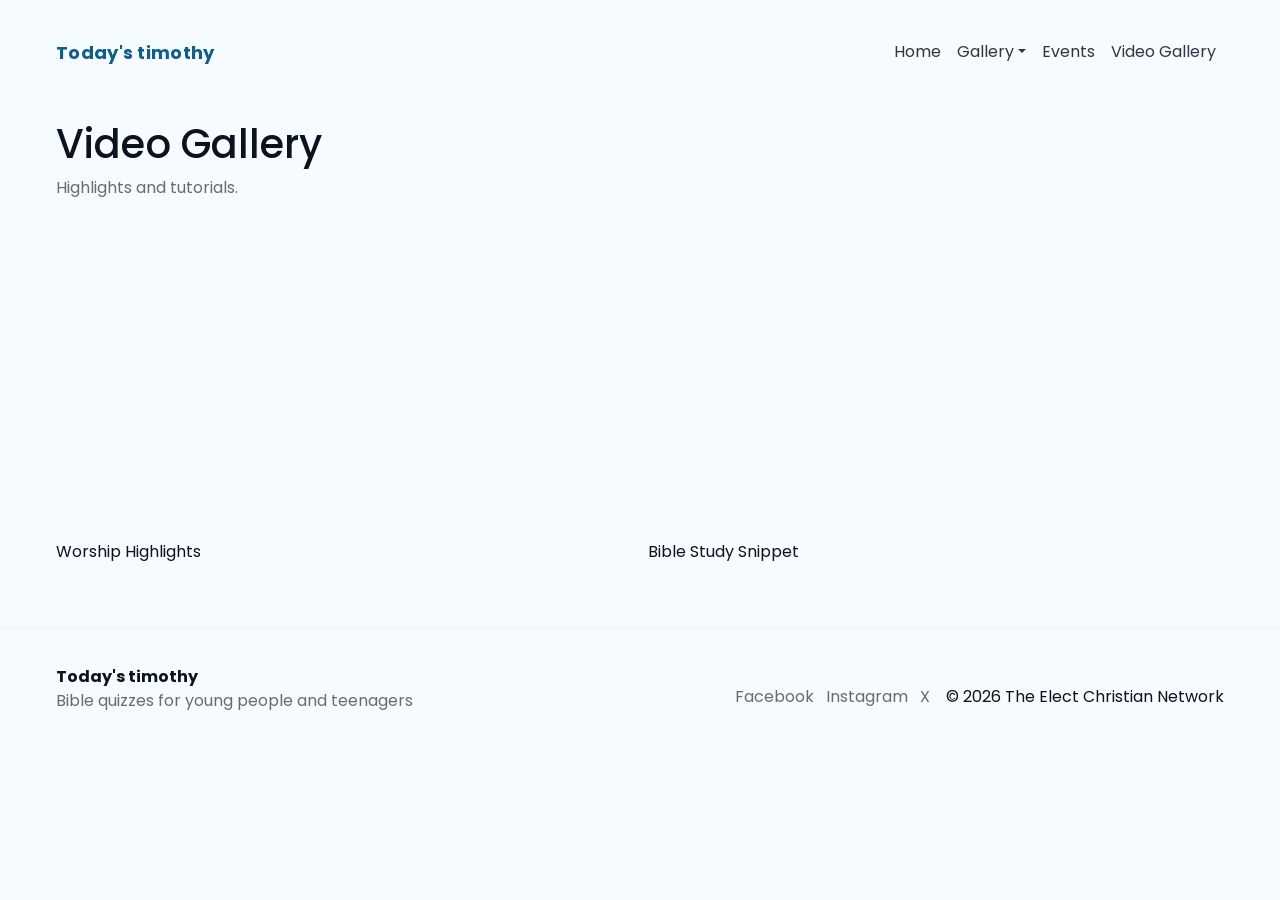
<file: video-gallery.html>
<!doctype html>
<html lang="en">
<head>
  <meta charset="utf-8">
  <meta name="viewport" content="width=device-width, initial-scale=1">
  <title>Video Gallery — The Elect Christian Network</title>
  <meta name="description" content="Video highlights and resources.">
  <link rel="preconnect" href="https://fonts.gstatic.com" crossorigin>
  <link href="https://fonts.googleapis.com/css2?family=Poppins:wght@300;400;600;700;800&display=swap" rel="stylesheet">
  <link href="https://cdn.jsdelivr.net/npm/bootstrap@5.3.2/dist/css/bootstrap.min.css" rel="stylesheet">
  <link rel="stylesheet" href="https://cdnjs.cloudflare.com/ajax/libs/font-awesome/6.5.0/css/all.min.css">
  <link rel="stylesheet" href="css/style.css">
</head>
<body>
  <nav class="navbar navbar-expand-lg navbar-light bg-transparent py-3">
    <div class="container">
      <a class="navbar-brand fw-bold text-primary" href="index.html">Today's timothy</a>
      <button class="navbar-toggler" type="button" data-bs-toggle="collapse" data-bs-target="#mainNav" aria-controls="mainNav" aria-expanded="false" aria-label="Toggle navigation">
        <span class="navbar-toggler-icon"></span>
      </button>

      <div class="collapse navbar-collapse" id="mainNav">
        <ul class="navbar-nav ms-auto mb-2 mb-lg-0 align-items-lg-center position-relative">
          <li class="nav-item"><a class="nav-link" href="index.html">Home</a></li>
          <li class="nav-item dropdown">
            <a class="nav-link dropdown-toggle" href="#" id="galleryDropdown" role="button" data-bs-toggle="dropdown" aria-expanded="false">Gallery</a>
            <ul class="dropdown-menu dropdown-menu-end" aria-labelledby="galleryDropdown">
              <li><a class="dropdown-item" href="photo-gallery.html">Photo Gallery</a></li>
              <li><a class="dropdown-item" href="video-gallery.html">Video Gallery</a></li>
            </ul>
          </li>
          <li class="nav-item"><a class="nav-link" href="events.html">Events</a></li>
          <li class="nav-item"><a class="nav-link active" aria-current="page" href="video-gallery.html">Video Gallery</a></li>
        </ul>
      </div>
    </div>
  </nav>

  <main class="container">
    <section class="video-section">
      <h1>Video Gallery</h1>
      <p class="muted">Highlights and tutorials.</p>

      <div class="video-grid">
        <div class="video-wrap">
          <div class="video-responsive">
            <iframe src="https://www.youtube.com/embed/YE7VzlLtp-4" title="Youth worship" frameborder="0" allowfullscreen></iframe>
          </div>
          <p class="caption">Worship Highlights</p>
        </div>

        <div class="video-wrap">
          <div class="video-responsive">
            <iframe src="https://www.youtube.com/embed/2Vv-BfVoq4g" title="Bible study" frameborder="0" allowfullscreen></iframe>
          </div>
          <p class="caption">Bible Study Snippet</p>
        </div>
      </div>
    </section>
  </main>

  <footer class="site-footer">
      <div class="container footer-grid">
      <div>
        <strong>Today's timothy</strong>
        <p class="muted">Bible quizzes for young people and teenagers</p>
      </div>
      <div class="social">
        <a href="#">Facebook</a>
        <a href="#">Instagram</a>
        <a href="#">X</a>
      </div>
      <div class="copyright">© <span id="year4"></span> The Elect Christian Network</div>
    </div>
  </footer>

  <script src="https://cdn.jsdelivr.net/npm/bootstrap@5.3.2/dist/js/bootstrap.bundle.min.js"></script>
  <script src="js/script.js"></script>
</body>
</html>
</file>
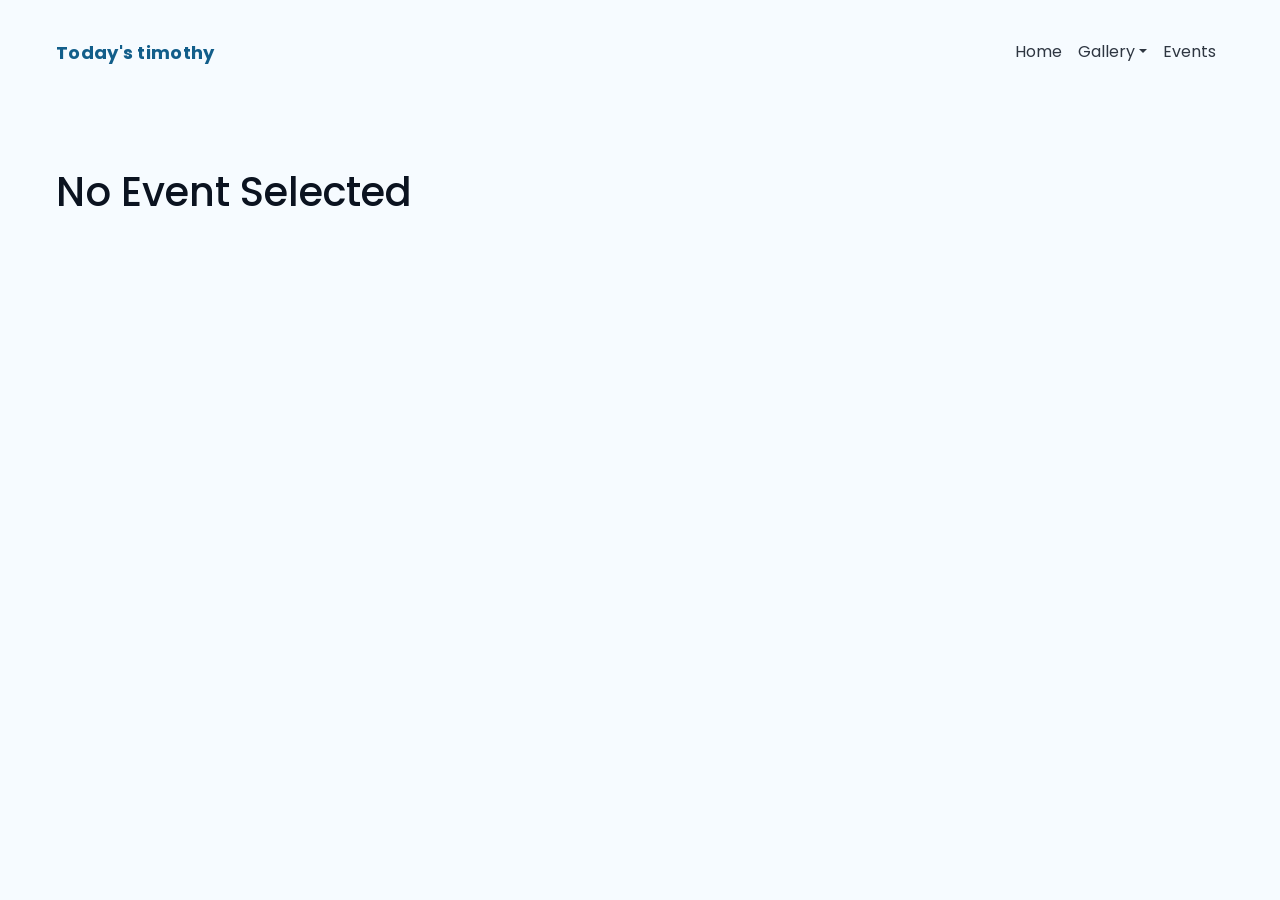
<file: video-gallery1.html>
<!doctype html>
<html lang="en">
<head>
<meta charset="utf-8">
<meta name="viewport" content="width=device-width, initial-scale=1">
<title>Video Gallery — Today's Timothy</title>

<link rel="preconnect" href="https://fonts.gstatic.com" crossorigin>
<link href="https://fonts.googleapis.com/css2?family=Poppins:wght@300;400;600;700;800&display=swap" rel="stylesheet">
<link href="https://cdn.jsdelivr.net/npm/bootstrap@5.3.2/dist/css/bootstrap.min.css" rel="stylesheet">
<link rel="stylesheet" href="css/style.css">

<style>
.video-grid {
  display: grid;
  grid-template-columns: repeat(auto-fill,minmax(300px,1fr));
  gap: 20px;
}

.video-grid iframe {
  width: 100%;
  height: 220px;
  border-radius: 8px;
}
</style>
</head>

<body>

<nav class="navbar navbar-expand-lg navbar-light bg-transparent py-3">
  <div class="container">
    <a class="navbar-brand fw-bold text-primary" href="index.html">Today's timothy</a>
    <button class="navbar-toggler" type="button" data-bs-toggle="collapse" data-bs-target="#mainNav">
      <span class="navbar-toggler-icon"></span>
    </button>

    <div class="collapse navbar-collapse" id="mainNav">
      <ul class="navbar-nav ms-auto mb-2 mb-lg-0 align-items-lg-center position-relative">
        <li class="nav-item"><a class="nav-link" href="index.html">Home</a></li>
        <li class="nav-item dropdown">
          <a class="nav-link dropdown-toggle" href="#" id="galleryDropdown" role="button" data-bs-toggle="dropdown">Gallery</a>
          <ul class="dropdown-menu dropdown-menu-end">
            <li><a class="dropdown-item" href="photo-gallery-catelogue.html">Photo Gallery</a></li>
            <li><a class="dropdown-item active" href="video-gallery-catelogue.html">Video Gallery</a></li>
          </ul>
        </li>
        <li class="nav-item"><a class="nav-link" href="events.html">Events</a></li>
      </ul>
    </div>
  </div>
</nav>

<main class="container my-5">
  <h1 id="eventTitle">Video Gallery</h1>
  <p id="eventDescription" class="text-muted"></p>

  <div id="spinner" class="text-center my-4">
    <div class="spinner-border text-primary"></div>
  </div>

  <div class="video-grid" id="videoGrid"></div>
</main>

<script>
const params = new URLSearchParams(window.location.search);
const eventId = params.get("eventId");

const titleEl = document.getElementById("eventTitle");
const descEl = document.getElementById("eventDescription");
const grid = document.getElementById("videoGrid");
const spinner = document.getElementById("spinner");

if (!eventId) {
  titleEl.textContent = "No Event Selected";
  spinner.style.display = "none";
  throw new Error("Missing eventId");
}

// Convert normal YouTube URL to embed URL
function toEmbedUrl(url) {
  if (!url) return "";
  const regExp = /(?:youtube\.com\/watch\?v=|youtu\.be\/)([^&]+)/;
  const match = url.match(regExp);
  return match ? `https://www.youtube.com/embed/${match[1]}` : url;
}

async function loadEvent() {
  const res = await fetch(`https://ttc-gateway.runasp.net/api/ttc/events/${eventId}`);
  const data = await res.json();

  if (!data.status) {
    titleEl.textContent = "Event not found";
    return;
  }

  titleEl.textContent = data.results.name;
  descEl.textContent = data.results.description || "";
}

async function loadVideos() {
  const res = await fetch(`https://ttc-gateway.runasp.net/api/ttc/events/gallery?eventId=${eventId}&mediaType=1`);
  const data = await res.json();

  spinner.style.display = "none";
  grid.innerHTML = "";

  if (!data.status || !data.results.length) {
    grid.innerHTML = "<p>No videos available for this event.</p>";
    return;
  }

  data.results.forEach(video => {
    const embedUrl = toEmbedUrl(video.mediaUrl || video.imageUrl);

    const wrapper = document.createElement("div");
    wrapper.innerHTML = `
      <iframe 
        src="${embedUrl}" 
        frameborder="0" 
        allowfullscreen 
        allow="accelerometer; autoplay; clipboard-write; encrypted-media; gyroscope; picture-in-picture">
      </iframe>
    `;

    grid.appendChild(wrapper);
  });
}

loadEvent();
loadVideos();
</script>

<script src="https://cdn.jsdelivr.net/npm/bootstrap@5.3.2/dist/js/bootstrap.bundle.min.js"></script>
</body>
</html>
</file>
<file: css/style.css>
:root{
  --bg:#f6fbff;
  --card:#ffffff;
  --accent:#125e8a; /* adjusted primary */
  --accent-2:#ffd166; /* warm gold */
  --required:#e04b4b; /* error red */
  --muted:#6b6b6b;
  --radius:14px;
  --transition:220ms cubic-bezier(.2,.9,.2,1);
  --container:1200px;
  --font-sans: 'Poppins', system-ui, -apple-system, 'Segoe UI', Roboto, 'Helvetica Neue', Arial;
}
html,body{font-family:var(--font-sans)}
*{box-sizing:border-box}
html,body{height:100%}
.site-header{background:transparent;padding:1rem 0}
body{margin:0;background:var(--bg);color:#0b1320;line-height:1.5}

/* Navbar tweaks to match SB UI Kit */
.navbar-brand{font-size:1.125rem;letter-spacing:.3px}
.navbar-light .navbar-nav .nav-link{color:rgba(11,19,32,.85)}
.navbar-light .navbar-nav .nav-link:hover{color:var(--accent)}

/* Hero adjustments */
.hero{background:linear-gradient(180deg, rgba(18,94,138,0.03), transparent 40%); border-bottom-left-radius:20px; border-bottom-right-radius:20px}
.hero .display-5{color:var(--accent)}

/* Gallery collapse styling for mobile */
.collapse#galleryCollapse .nav-link{color:rgba(11,19,32,.85)}
.collapse#galleryCollapse .nav-link:hover{text-decoration:underline}

/* Ensure dropdown menu looks consistent */
.dropdown-menu-end{min-width:10rem}

/* Desktop: open gallery dropdown on hover for faster access */
@media (min-width: 992px) {
  .navbar .dropdown:hover .dropdown-menu {
    display: block;
    margin-top: 0.15rem;
    opacity: 1;
    transform: translateY(0);
  }
  .navbar .dropdown:hover > .nav-link,
  .navbar .dropdown:hover > .dropdown-toggle {
    color: var(--accent);
  }
}

/* Ensure Bootstrap dropdowns appear above page content and have no pointer gap */
.navbar .dropdown-menu { z-index: 2050; pointer-events: auto; }
.navbar .dropdown-toggle { z-index: 2060; }

/* Cards */
.card{border-radius:12px}
.card .card-body .card-title{font-weight:700}

/* Utilities */
.text-primary{color:var(--accent) !important}

/* Assets sizing */
/* .hero img{max-width:520px} */

/* Events page styles */
.event-card { transition: transform 220ms var(--transition), box-shadow 220ms var(--transition); border: 1px solid rgba(16,24,40,0.04); }
.event-card:hover { transform: translateY(-6px); box-shadow: 0 18px 40px rgba(16,24,40,0.08); }
.event-card .card-img-top{ height:180px; object-fit:cover; border-top-left-radius:12px; border-top-right-radius:12px }

/* Modal form tweaks */
.modal-content { border-radius:12px }

/* Small animation for buttons */
.btn-primary { transition: transform 180ms ease, box-shadow 180ms ease }
.btn-primary:hover { transform: translateY(-3px) }
.container{max-width:var(--container);margin:0 auto;padding:1rem}

/* Header / Nav */
.site-header{background:transparent;padding:1rem 0}
.nav-wrap{display:flex;align-items:center;gap:1rem;justify-content:space-between}
.brand{font-weight:800;color:var(--accent);text-decoration:none;font-size:1.05rem;letter-spacing:.4px}
.nav-toggle{display:none;background:none;border:0;font-weight:600;padding:.5rem}
.main-nav ul{list-style:none;margin:0;padding:0;display:flex;gap:1rem}
.main-nav a{color:inherit;text-decoration:none;padding:.5rem;border-radius:6px;transition:background var(--transition)}
.main-nav a:hover{background:rgba(42,127,111,0.06)}
.has-dropdown{position:relative}
.main-nav .has-dropdown .dropdown{position:absolute;left:0;top:calc(100% + 6px);background:var(--card);padding:.5rem;border-radius:8px;box-shadow:0 6px 18px rgba(12,12,12,0.08);display:none}
.main-nav .has-dropdown:hover .dropdown{display:block}
.main-nav .has-dropdown .dropdown li{white-space:nowrap}

/* Hero */
.hero{padding:3rem 0 1rem;position:relative}
.modern-hero{background:linear-gradient(180deg,rgba(31,111,235,0.06),transparent 40%);border-bottom-left-radius:24px;border-bottom-right-radius:24px}
.hero-grid{display:grid;grid-template-columns:1fr 480px;gap:2rem;align-items:center}
.hero-text h1{font-size:clamp(2rem,4vw,3.2rem);margin:0 0 .4rem;color:var(--accent)}
.tagline{color:var(--muted);margin:0 0 .6rem;font-weight:600}
.hero-lead{margin:.25rem 0 1rem;color:#243447}
.hero-art img{width:100%;height:auto;border-radius:18px;display:block;box-shadow:0 12px 40px rgba(36,52,71,0.08);transform:translateY(-6px)}
.cta{display:flex;gap:.75rem}
.btn{display:inline-block;padding:.7rem 1.1rem;border-radius:12px;text-decoration:none;border:1px solid transparent;cursor:pointer;transition:transform var(--transition),box-shadow var(--transition),box-shadow 260ms ease}
.btn:hover{transform:translateY(-4px);box-shadow:0 8px 30px rgba(31,111,235,0.08)}
.btn.primary{background:linear-gradient(90deg,var(--accent),#2ea0ff);color:#fff}
.btn.ghost{background:transparent;border:1px solid rgba(36,52,71,0.06);color:var(--accent)}

/* Content */
.intro{padding:2rem 0}
.features .grid{display:grid;grid-template-columns:repeat(auto-fit,minmax(220px,1fr));gap:1rem;margin-top:1rem}
.features article{background:linear-gradient(180deg,rgba(255,255,255,0.9),var(--card));padding:1.2rem;border-radius:14px;box-shadow:0 10px 30px rgba(16,24,40,0.06);border:1px solid rgba(16,24,40,0.03)}
.features article h3{margin-top:0}

/* Forms */
.form-section{padding:2rem 0}
.form-grid{display:grid;grid-template-columns:repeat(auto-fit,minmax(220px,1fr));gap:1rem}

/* Force stacked fields for the dedicated register form */
.register-form .form-grid { grid-template-columns: 1fr; }
label{display:block;font-size:.95rem}
input,textarea{width:100%;padding:.6rem;border-radius:8px;border:1px solid rgba(10,10,10,0.08);margin-top:.35rem}
.gender-field{border:0;padding:0;display:flex;gap:1rem;align-items:center}
.required{color:var(--required);margin-left:.25rem}
.form-actions{margin-top:1rem}

/* Modern registration form style (underline fields + inline errors) */
.register-form .field { position: relative; padding: 0.5rem 0; }
.register-form .field-label { display:block; font-size:1.125rem; color:#6b6b6b; margin-bottom:0.6rem }
.register-form input[type="text"],
.register-form input[type="email"],
.register-form input[type="tel"],
.register-form input[type="date"] {
  width:100%;
  border:0;
  border-bottom:1px solid #e9e9e9;
  padding:0.5rem 2.2rem 0.55rem 0.25rem;
  background:transparent;
  border-radius:0;
  outline:none;
  font-size:0.98rem;
  color:#243447;
}
.register-form input:focus { box-shadow:none; border-bottom-color:var(--accent) }
.register-form .field-icon { position:absolute; right:0.5rem; top:1.6rem; color:#e04b4b; font-size:0.95rem; display:none }
.register-form .field-error { color:#e04b4b; font-size:.9rem; margin-top:0.35rem; display:none }

/* Ensure field-error is hidden by default site-wide */
.field-error { display: none }

/* Floating label / compact layout */

.register-form .field { padding-top:10px; padding-bottom:14px }
.register-form .field-label { position:absolute; left:0; bottom:18px; font-size:0.98rem; color:#8a99a6; transition:transform 180ms cubic-bezier(.2,.9,.2,1), font-size 180ms cubic-bezier(.2,.9,.2,1), color 180ms cubic-bezier(.2,.9,.2,1); pointer-events:none }
.register-form .field input,
.register-form .field select { padding-top:10px }
.register-form .field:focus-within .field-label,
.register-form .field.filled .field-label { transform: translateY(-170%) scale(0.92); color:var(--accent); font-size:0.82rem }

/* compact the overall form spacing */
.register-form .form-grid { gap:0.5rem }
.register-form { width:100%; max-width:720px; margin-left:0; margin-right:auto; background: transparent; padding:1rem; border-radius:12px; }

@media (max-width:900px){
  .register-form { width:100%; }
}
.register-form .field-label { left:0 }
.register-form input:invalid ~ .field-icon,
.register-form input:invalid ~ .field-error,
.register-form input[aria-invalid="true"] ~ .field-icon,
.register-form input[aria-invalid="true"] ~ .field-error { display:block }
.register-form .gender-field { display:block }
.register-form .gender-field .field-error { display:none; margin-top:.5rem }

/* Show error block for radio group if invalid */
.register-form .gender-field.invalid .field-error { display:block }

/* Adjust submit button */
.register-form .btn-primary { padding:.75rem 1.25rem }

@media (max-width: 600px){
  .register-form .field-label{font-size:1rem}
}

/* Gallery */
.gallery-section{padding:2rem 0}
.photo-grid{display:grid;grid-template-columns:repeat(auto-fit,minmax(180px,1fr));gap:14px}
.photo-grid figure{margin:0;background:linear-gradient(180deg,rgba(255,255,255,0.95),var(--card));border-radius:12px;overflow:hidden;cursor:pointer;display:flex;flex-direction:column;transition:transform var(--transition),box-shadow var(--transition)}
.photo-grid figure:hover{transform:translateY(-6px);box-shadow:0 18px 40px rgba(16,24,40,0.08)}
.photo-grid img{width:100%;height:180px;object-fit:cover;display:block}
.photo-grid figcaption{padding:.7rem;font-size:.92rem;color:var(--muted)}

.lightbox{position:fixed;inset:0;display:flex;align-items:center;justify-content:center;background:rgba(11,12,13,0.7);z-index:999;opacity:0;pointer-events:none;transition:opacity 180ms ease}
.lightbox[aria-hidden="false"]{opacity:1;pointer-events:auto}
.lightbox-img{max-width:90%;max-height:75%;border-radius:8px;box-shadow:0 8px 40px rgba(0,0,0,0.6)}
.lightbox-close{position:fixed;top:20px;right:20px;background:var(--card);border:0;border-radius:50%;width:40px;height:40px;font-size:1.4rem;cursor:pointer}
.lightbox-caption{color:#fff;margin-top:.75rem;text-align:center}

/* Videos */
.video-grid{display:grid;grid-template-columns:repeat(auto-fit,minmax(280px,1fr));gap:1rem}
.video-responsive{position:relative;padding-bottom:56.25%;height:0;overflow:hidden;border-radius:8px}
.video-responsive iframe{position:absolute;inset:0;width:100%;height:100%;border:0}

/* Footer */
.site-footer{border-top:1px solid rgba(16,24,40,0.04);padding:1.25rem 0;margin-top:2rem;background:transparent}
.footer-grid{display:grid;grid-template-columns:1fr auto auto;gap:1rem;align-items:center}
.social a{margin-left:.5rem;color:var(--muted);text-decoration:none}
.muted{color:var(--muted)}

/* Responsive */
@media (max-width:900px){
  .hero-grid{grid-template-columns:1fr}
  .nav-toggle{display:block}
  .main-nav{display:none;position:absolute;left:0;right:0;top:64px;background:var(--card);box-shadow:0 8px 30px rgba(12,12,12,0.06);}
  .main-nav.open{display:block}
  .main-nav ul{flex-direction:column;padding:1rem}
  .main-nav .has-dropdown:hover .dropdown{display:none}
  .main-nav .has-dropdown .dropdown{position:static;box-shadow:none;display:none}
  .main-nav .has-dropdown.open .dropdown{display:block}
}

@media (prefers-reduced-motion:reduce){*{transition:none!important}}
</file>
